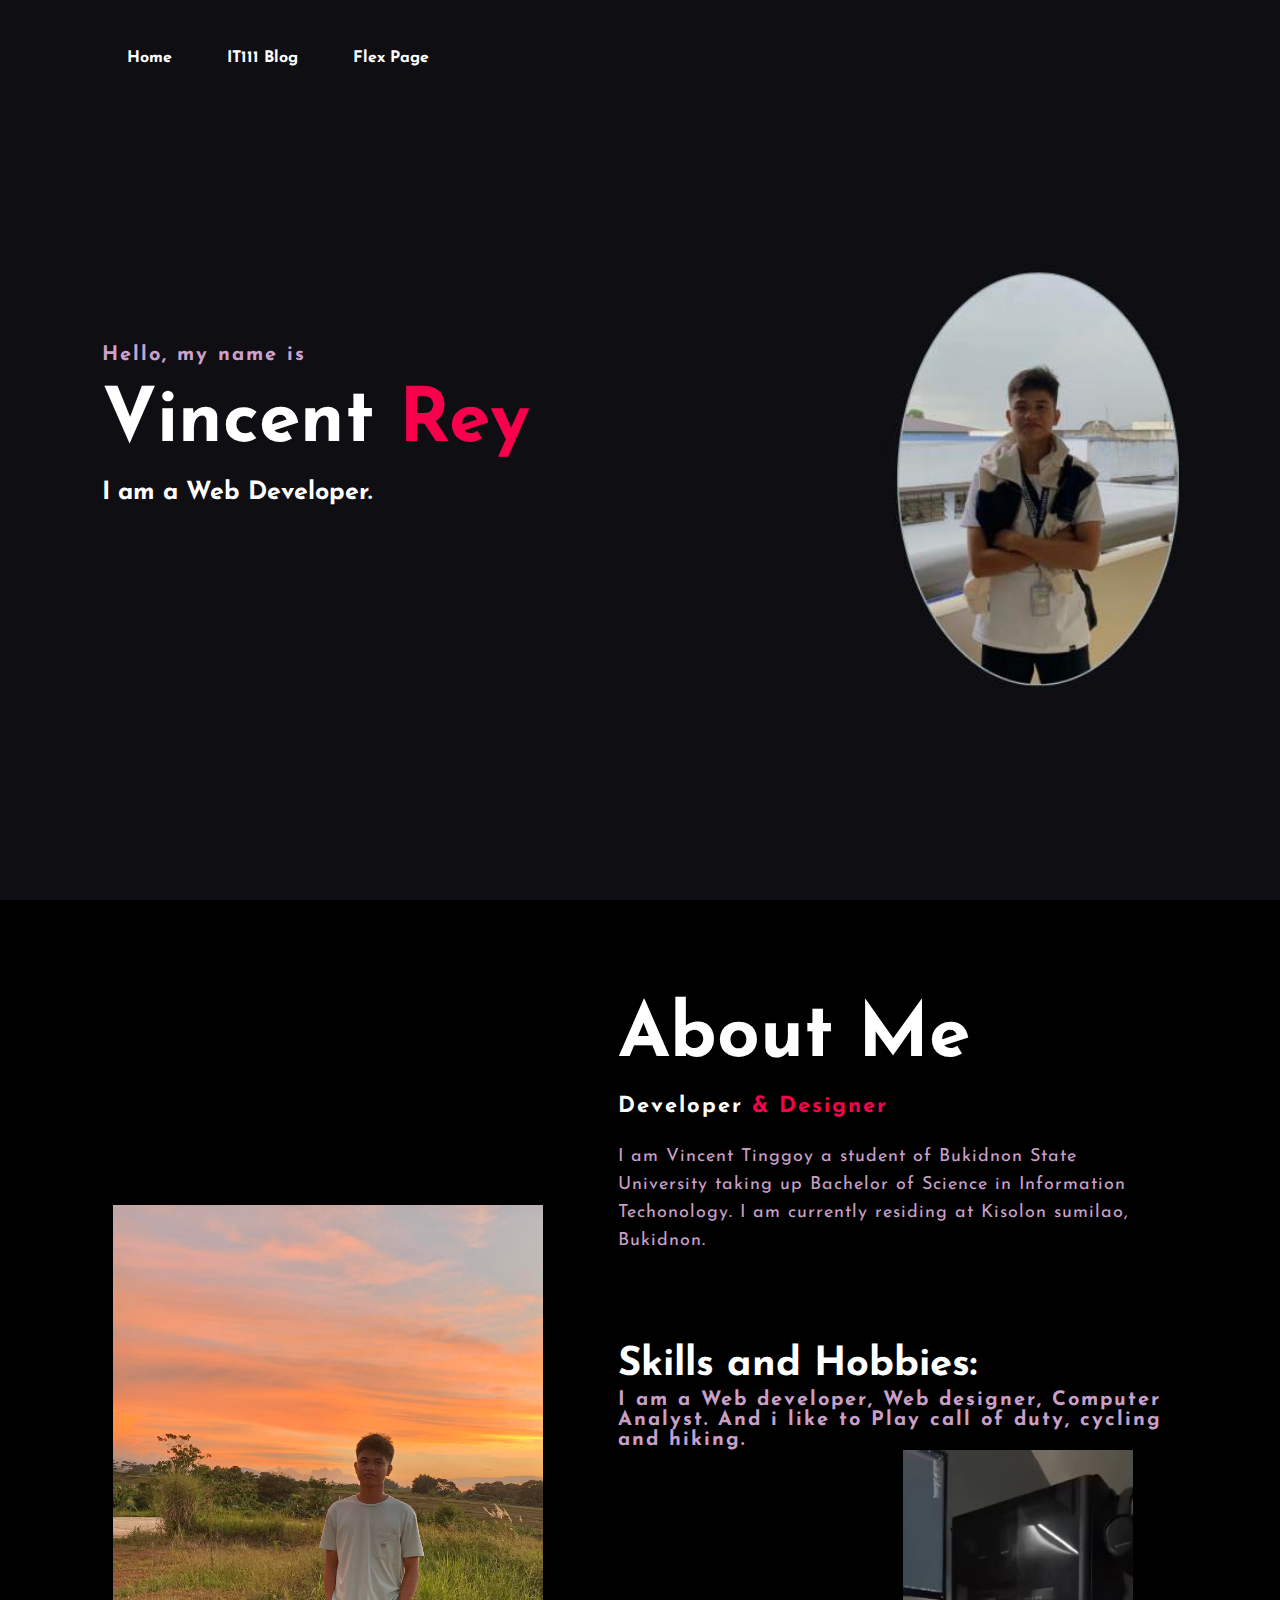
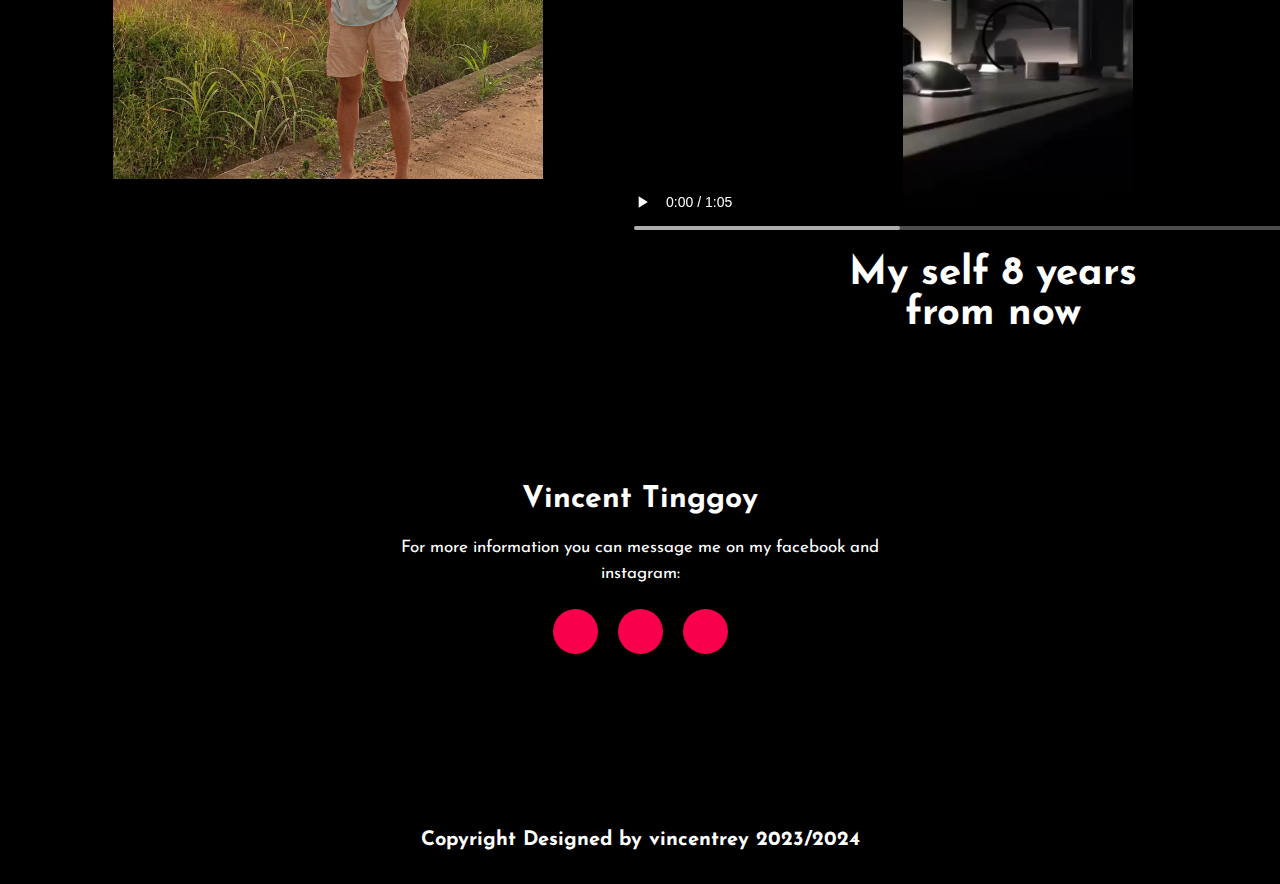
<file: index.html>
<!DOCTYPE html>
<html>
<head>
	<title>Vincent Rey's web</title>
	<link rel="stylesheet" type="text/css" href="css/style.css">

	<link rel="preconnect" href="https://fonts.gstatic.com">
  <link href="https://fonts.googleapis.com/css2?family=Josefin+Sans:ital,wght@0,100;0,200;0,300;0,400;0,500;0,600;0,700;1,100;1,200;1,300;1,400;1,500;1,600;1,700&display=swap" rel="stylesheet">

  <link rel="stylesheet" href="https://cdnjs.cloudflare.com/ajax/libs/font-awesome/5.15.3/css/all.min.css" integrity="sha512-iBBXm8fW90+nuLcSKlbmrPcLa0OT92xO1BIsZ+ywDWZCvqsWgccV3gFoRBv0z+8dLJgyAHIhR35VZc2oM/gI1w==" crossorigin="anonymous" referrerpolicy="no-referrer" />

</head>
<body>
	<!----hero Section start---->

	<div class="hero">
		<nav>
			<ul>
				<li><a href="#">Home</a></li>
				<li><a href="about.html">IT111 Blog</a></li>
				<li><a href="skills.html">Flex Page</a></li>
			</ul>

		</nav>

		<div class="content">
			<h4>Hello, my name is</h4>
			<h1>Vincent <span>Rey</span></h1>
			<h3>I am a Web Developer.</h3>
			<div class="newslatter">
			</div>
		</div>
	</div>
	<!----About section start---->
	<section class="about">
		<div class="main">
			<img src="img/ADIK.jpg">
			<div class="about-text">
				<h2>About Me</h2>
				<h5>Developer <span>& Designer</span></h5>
				<p>I am Vincent Tinggoy a student of Bukidnon State University taking up Bachelor of Science in Information Techonology. I am currently residing at Kisolon sumilao, Bukidnon.</p>
				<h3 style="position: relative; top: 45px;font-size: 40px;" >Skills and Hobbies:</h3>
				<h4> I am a Web developer, Web designer, Computer Analyst. And i like to Play call of duty, cycling and hiking.</h4>
				<video width="800" height="400" controls>
					<source src="inspo.mp4" type="video/mp4">
				</video>
				
		<h3 style="font-size: 40px;text-align: center;margin-left: 200px;color: white; position: relative; top: 0px;color: white;">My self 8 years from now</h3>
			</div>
		</div>
	</section>

	<!------footer start--------->
	<footer>
		<p>Vincent Tinggoy</p>
		<p>For more information you can message me on my facebook and instagram:</p>
		<div class="social">
			<a href="https://www.facebook.com/centvin.rey?mibextid=kFxxJD"i class="fab fa-facebook-f"></i></a>
			<a href="https://instagram.com/beanceent?igshid=OGQ5ZDc2ODk2ZA=="i class="fab fa-instagram"></i></a>
			<a href="https://www.youtube.com"><i class="fab fa-youtube"></i></a>
		</div>
		<p class="end">Vincent Tinggoy</p>
		<footer>
			<p style="font-size: 20px;position: relative; top: 70px;">Copyright Designed by vincentrey 2023/2024</p>
	</footer>
</body>
</html>
</file>
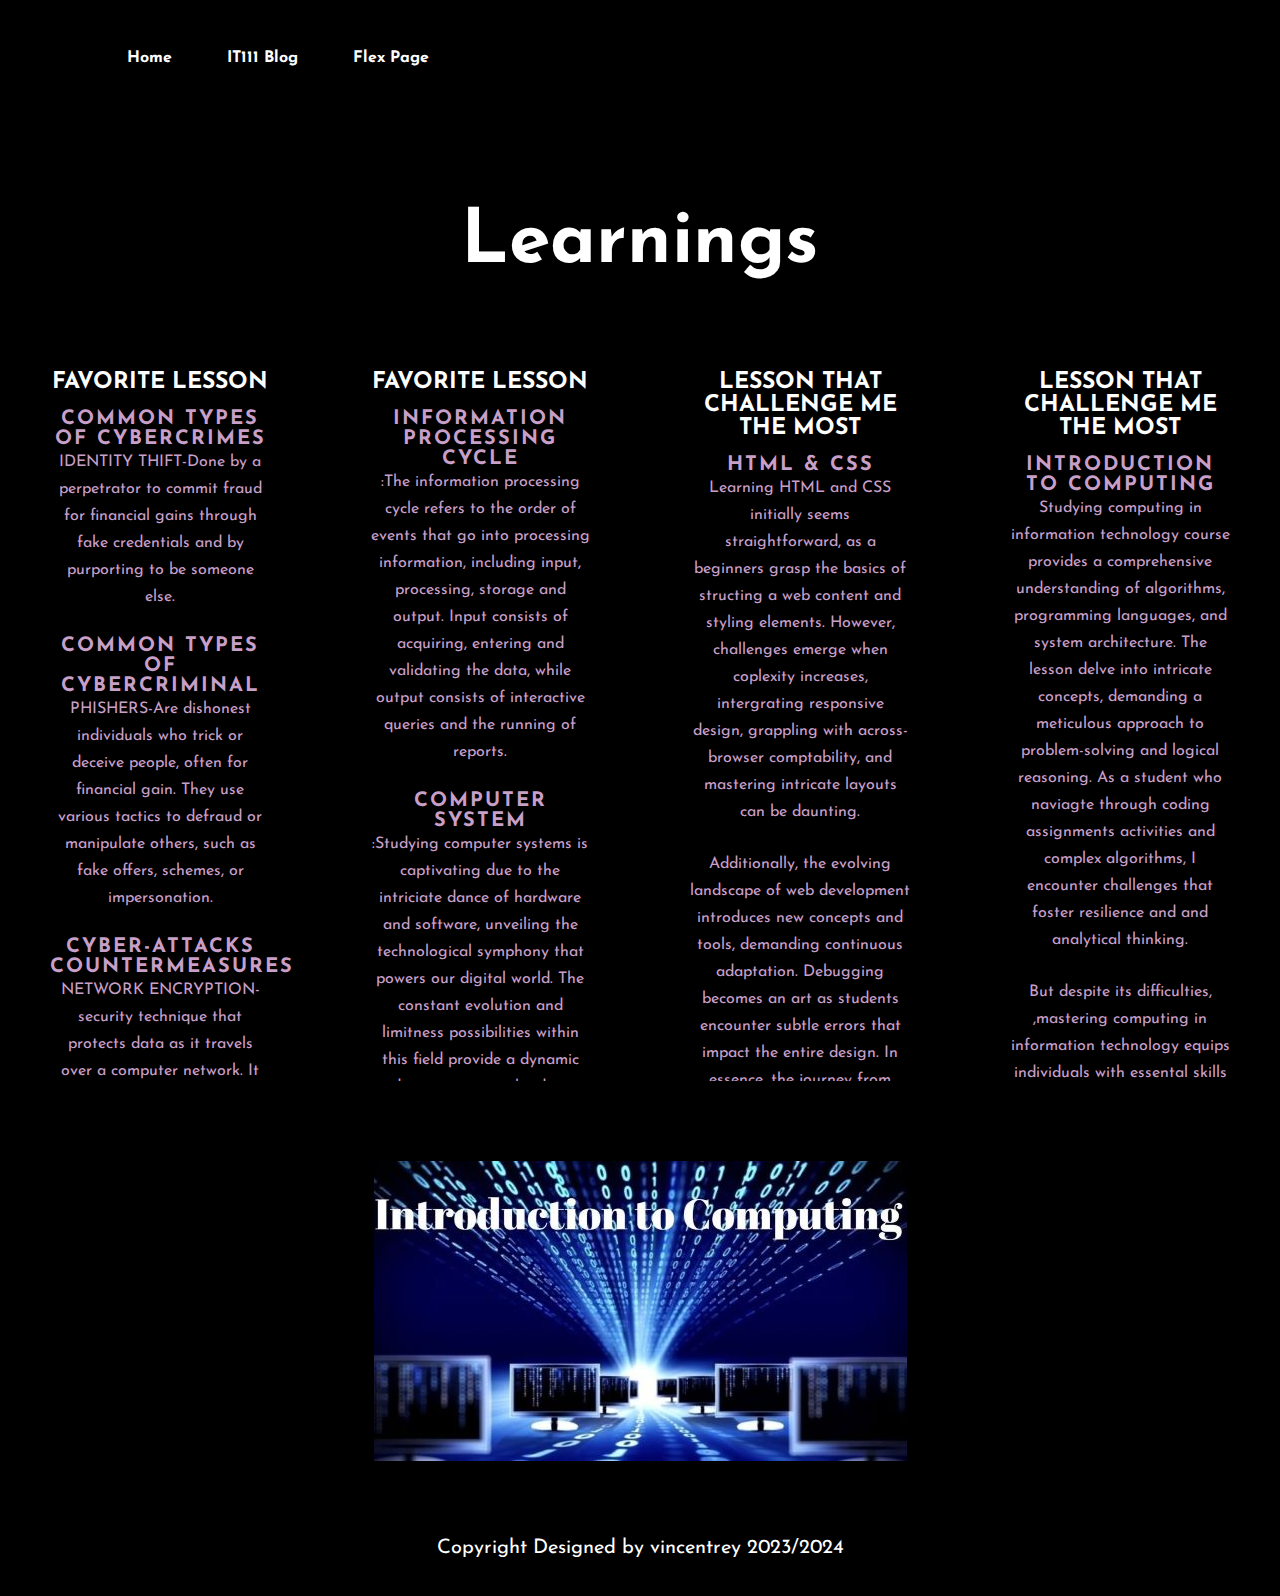
<file: about.html>
<!DOCTYPE html>
<html>
<head>
	<title>Vincent Rey's web</title>
	<link rel="stylesheet" type="text/css" href="css/style.css">

	<link rel="preconnect" href="https://fonts.gstatic.com">
  <link href="https://fonts.googleapis.com/css2?family=Josefin+Sans:ital,wght@0,100;0,200;0,300;0,400;0,500;0,600;0,700;1,100;1,200;1,300;1,400;1,500;1,600;1,700&display=swap" rel="stylesheet">

  <link rel="stylesheet" href="https://cdnjs.cloudflare.com/ajax/libs/font-awesome/5.15.3/css/all.min.css" integrity="sha512-iBBXm8fW90+nuLcSKlbmrPcLa0OT92xO1BIsZ+ywDWZCvqsWgccV3gFoRBv0z+8dLJgyAHIhR35VZc2oM/gI1w==" crossorigin="anonymous" referrerpolicy="no-referrer" />

</head>
<body>
	<div class="aboutt">
		<nav>
			<ul>
				<li><a href="index.html">Home</a></li>
				<li><a href="about.html">IT111 Blog</a></li>
				<li><a href="skills.html">Flex Page</a></li>
			</ul>
		</nav>
	</div>
	<div class="service">
		<div class="title">
			<h2>Learnings</h2>
		</div>

		<div class="box">
			<div class="card">
				<i class="far fa-user"></i>
				<h5>FAVORITE LESSON</h5>
				<h4>COMMON TYPES OF CYBERCRIMES</h4>
				<div class="pra">
					<p>IDENTITY THIFT-Done by a perpetrator to commit fraud for financial gains through fake credentials and by purporting to be someone else.</p>
				<h4>COMMON TYPES OF CYBERCRIMINAL</h4>
				    <p>PHISHERS-Are dishonest individuals who trick or deceive people, often for financial gain. They use various tactics to defraud or manipulate others, such as fake offers, schemes, or impersonation.</p>
                <h4>CYBER-ATTACKS COUNTERMEASURES</h4>   
				    <p>NETWORK ENCRYPTION-security technique that protects data as it travels over a computer network. It scrambles the information so that it can only be understood by the intended recipient, making it difficult for unauthorized parties to intercept and read the data.</p>           
				
					<p style="text-align: center;"></p>
				</div>
			</div>

			<div class="card">
				<i class="far fa-user"></i>
				<h5>FAVORITE LESSON</h5>
				<h4>INFORMATION PROCESSING CYCLE</h4>
				<div class="pra">
					<p>:The information processing cycle refers to the order of events that go into processing information, including input, processing, storage and output. Input consists of acquiring, entering and validating the data, while output consists of interactive queries and the running of reports.</p>
                <h4>COMPUTER SYSTEM</h4>
				    <P>:Studying computer systems is captivating due to the intriciate dance of hardware and software, unveiling the technological symphony that powers our digital world. The constant evolution and limitness possibilities within this field provide a dynamic and ever-engaging landscape for enthusiasts and learners alike.</P>
					<p style="text-align: center;"></p>
				</div>
			</div>

			<div class="card">
				<i class="far fa-user"></i>
				<h5>LESSON THAT CHALLENGE ME THE MOST</h5>
				<div class="pra">
					<h4>HTML & CSS</h4>
					<p>Learning HTML and CSS initially seems straightforward, as a beginners grasp the basics of structing a web content and styling elements. However, challenges emerge when coplexity increases, intergrating responsive design, grappling with across-browser comptability, and mastering intricate layouts can be daunting.
						<p>Additionally, the evolving landscape of web development introduces new concepts and tools, demanding continuous adaptation. Debugging becomes an art as students encounter subtle errors that impact the entire design. In essence, the journey from novice the proficient in HTML and CSS Transforms into a challenging yet rewarding experience.</p>
					</p>

					<p style="text-align: center;"></p>
				</div>
			</div>
			
			<div class="card">
				<i class="far fa-user"></i>
				<h5>LESSON THAT CHALLENGE ME THE MOST</h5>
				<div class="pra">
					<h4>INTRODUCTION TO COMPUTING</h4>
						<p>Studying computing in information technology course provides a comprehensive understanding of algorithms, programming languages, and system architecture. The lesson delve into intricate concepts, demanding a meticulous approach to problem-solving and logical reasoning. As a student who naviagte through coding assignments activities and complex algorithms, I encounter challenges that foster resilience and and analytical thinking.
						<p>But despite its difficulties, ,mastering computing in information technology equips individuals with essental skills for the everevolving landscape of IT, making my journy both demanding and rewarding.</p>
					</p>
				</div>
			</div>		
		</div>
	    </div>
	    <footer>
			<picture style=" position: relative; top: -70px;">
			     <img src="img/Intro to Computing.jpg">
			</picture>
		<p style="font-size: 20px;background-color: black; top: 200px;">Copyright Designed by vincentrey 2023/2024</p>
    </footer>
</body>
</html>
</file>
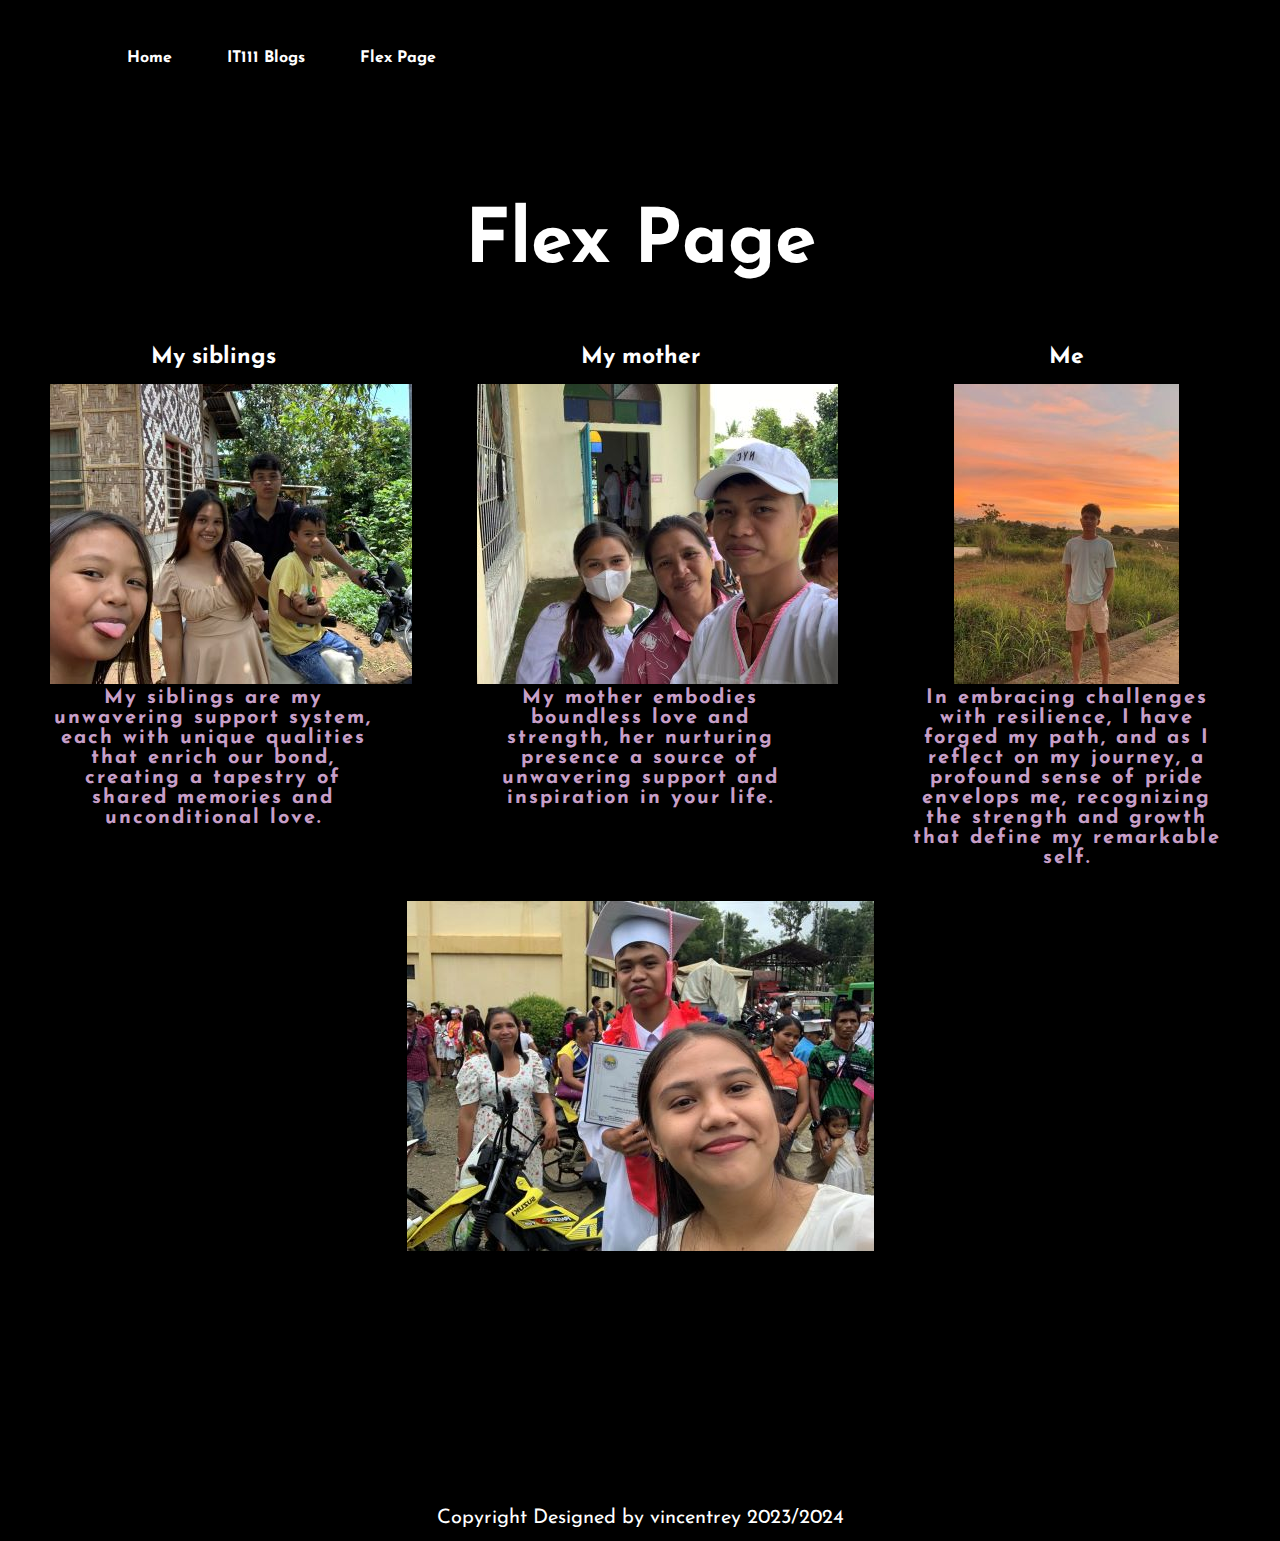
<file: skills.html>
<!DOCTYPE html>
<html>
<head>
	<title>Vincent Rey's web</title>
	<link rel="stylesheet" type="text/css" href="css/style.css">

	<link rel="preconnect" href="https://fonts.gstatic.com">
  <link href="https://fonts.googleapis.com/css2?family=Josefin+Sans:ital,wght@0,100;0,200;0,300;0,400;0,500;0,600;0,700;1,100;1,200;1,300;1,400;1,500;1,600;1,700&display=swap" rel="stylesheet">

  <link rel="stylesheet" href="https://cdnjs.cloudflare.com/ajax/libs/font-awesome/5.15.3/css/all.min.css" integrity="sha512-iBBXm8fW90+nuLcSKlbmrPcLa0OT92xO1BIsZ+ywDWZCvqsWgccV3gFoRBv0z+8dLJgyAHIhR35VZc2oM/gI1w==" crossorigin="anonymous" referrerpolicy="no-referrer" />

</head>
<body>
	<div class="aboutt">
		<nav>
			<ul>
				<li><a href="index.html">Home</a></li>
				<li><a href="about.html">IT111 Blogs</a></li>
				<li><a href="skills.html">Flex Page</a></li>
			</ul>>
		</nav>
	</div>
	<div class="likers">
		<div class="title">
			<h2>Flex Page</h2>
		</div>

		<div class="boxx">
			<div class="cardd">
				<h5>My siblings</h5>
				<img src="img/my siblings.jpg">
				<div class="pra">
					<h4> My siblings are my unwavering support system, each with unique qualities that enrich our bond, creating a tapestry of shared memories and unconditional love.</h4>
					<p style="text-align: center;">
					</p>
				</div>
			</div>

			<div class="cardd">
				<h5>My mother</h5>
				<img src="img/my mother.jpg">
				<div class="pra">
					<h4>My mother embodies boundless love and strength, her nurturing presence a source of unwavering support and inspiration in your life.</h4>
					<p style="text-align: center;">
					</p>
				</div>
			</div>

			<div class="cardd">
				<h5>Me</h5>
				<img src="img/about me.jpg">
				<div class="pra">
					<h4>In embracing challenges with resilience, I have forged my path, and as I reflect on my journey, a profound sense of pride envelops me, recognizing the strength and growth that define my remarkable self.</h4>
					<p style="text-align: center;">
					</p>
				</div>
			</div>
    	</div>
	</div>	
	<footer>
		<picture style="position: relative; top: -250px;">
			 <img src="img/grad.jpg">
	   </picture>
	<p style="font-size: 20px;background-color: black; top: 300px;">Copyright Designed by vincentrey 2023/2024</p>
</footer>
</body>
</html>
</file>
<file: css/style.css>
*{
	padding: 0;
	margin: 0;
	font-family: 'Josefin Sans', sans-serif;
	box-sizing: border-box;
}
.hero{
	height: 100vh;
	width: 100%;
	background-image: url(../img/BROWN.jpg);
	background-size: cover;
	background-position: center;
}
.aboutt{
	background-color: #000;
	background-size: cover;
	background-position: center;
}
nav{
	display: flex;
	align-items:center;
	justify-content: space-between;
	padding-top: 40px;
	padding-left: 8%;
	padding-right: 8%;
}
.logo{
	color: white;
	font-size: 35px;
	letter-spacing: 1px;
	cursor: pointer;
}
span{
	color: #f9004d;
}
nav ul li{
	list-style-type: none;
	display: inline-block;
	padding: 10px  25px;
}
nav ul li a{
	color: white;
	text-decoration: none;
	font-weight: bold;
	text-transform: capitalize;
}
nav ul li a:hover{
	color: #f9004d;
	transition: .4s;
}
.btn{
	background-color:#f9004d;
	color: white;
	text-decoration: none;
	border: 2px solid transparent;
	font-weight: bold;
	padding: 10px 25px;
	border-radius: 30px;
	transition: transform .4s; 
}
.btn:hover{
	transform: scale(1.2);
}
.content{
	position: absolute;
	top: 50%;
	left:8%;
	transform: translateY(-50%);
}
h1{
	color: white;
	margin: 20px 0px 20px;
	font-size: 75px;
}
h3{
	color: white;
	font-size: 25px;
	margin-bottom: 50px;
}
h4{
	color: #fcfc;
	letter-spacing: 2px;
	font-size: 20px;
}
.about{
	width: 100%;
	padding: 100px 0px;
	background-color:black;
}
.about img{
	height: auto;
	width: 430px;
}
.about-text{
	width: 550px;
}
.main{
	width: 1130px;
	max-width: 95%;
	margin: 0 auto;
	display: flex;
	align-items: center;
	justify-content: space-around;
}
.about-text h2{
	color: white;
	font-size: 75px;
	text-transform: capitalize;
	margin-bottom: 20px;
}
.about-text h5{
	color: white;
	letter-spacing: 2px;
	font-size: 22px;
	margin-bottom: 25px;
	text-transform: capitalize;
}
.about-text p{
	color: #fcfc;
	letter-spacing: 1px;
	line-height: 28px;
	font-size: 18px;
	margin-bottom: 45px;
}
button{
	background-color:#f9004d;
	color: white;
	text-decoration: none;
	border: 2px solid transparent;
	font-weight: bold;
	padding: 13px 30px;
	border-radius: 30px;
	transition: .4s; 
}
button:hover{
	background-color: transparent;
	border: 2px solid #f9004d;
	cursor: pointer;
}
.mee img{
	width: auto;
	background-color:  black;
	
	margin-left: 35rem;
	width: 500px;
}
.mee p{
	text-align: center;
	color: black;
	margin-bottom: 10rem;
	font-size: 70px;
}   

.service{
	background:black;
	width: 100%;
	padding: 100px 0px;
}
.title h2{
	color: white;
	font-size: 75px;
	width: 1130px;
	margin: 30px auto;
	text-align: center;
}
.box{
	display: flex;
	justify-content: center;
	align-items: center;
	min-height: 400px;
}
.card{
	height: 755px;
	width: 500px;
	padding: 20px 35px;
	background: black;
	border-radius: 20px;
	margin: 15px;
	position: relative;
	overflow: hidden;
	text-align: center;
}
.card i{
	font-size: 50px;
	display: block;
	text-align: center;
	margin: 25px 0px;
	color: #f9004d;
}
h5{
	color: white;
	font-size: 23px;
	margin-bottom: 15px;
}
.pra p{
	color: #fcfc;
	font-size: 16px;
	line-height: 27px;
	margin-bottom: 25px;
}
.card .button{
	background-color:#f9004d;
	color: white;
	text-decoration: none;
	border: 2px solid transparent;
	font-weight: bold;
	padding: 9px 22px;
	border-radius: 30px;
	transition: .4s; 
}
.card .button:hover{
	background-color: transparent;
	border: 2px solid #f9004d;
	cursor: pointer;
}

.contact-me{
	width: 100%;
	height: 290px;
	background: black;
	display: flex;
	align-items: center;
	flex-direction: column;
	justify-content: center;
}
.contact-me p{
	color: white;
	font-size: 30px;
	font-weight: bold;
	margin-bottom: 25px;
}
.contact-me .button-two{
	background-color:#f9004d;
	color: white;
	text-decoration: none;
	border: 2px solid transparent;
	font-weight: bold;
	padding: 13px 30px;
	border-radius: 30px;
	transition: .4s; 
}
.contact-me .button-two:hover{
	background-color: transparent;
	border: 2px solid #f9004d;
	cursor: pointer;
}
footer{
	position: relative;
	width: 100%;
	height: 400px;
	background: black;
	display: flex;
	flex-direction: column;
	align-items: center;
	justify-content: center;
}
footer p:nth-child(1){
	font-size: 30px;
	color: white;
	margin-bottom: 20px;
	font-weight: bold;
}
footer p:nth-child(2){
	color: white;
	font-size: 17px;
	width: 500px;
	text-align: center;
	line-height: 26px;
}
.social{
	display: flex;
}
.social a{
	width: 45px;
	height: 45px;
	display: flex;
	align-items: center;
	justify-content: center;
	background:  #f9004d;
	border-radius: 50%;
	margin: 22px 10px;
	color: white;
	text-decoration: none;
	font-size: 20px;
}
.social a:hover{
	transform: scale(1.3);
	transition: .3s;
}
.end{
	position: absolute;
	color:#f9004d;
	bottom: 35px;
	font-size: 14px; 
}
.foot1{
	font-size: 10px;
}

.likers{
	background: black;
	width: 100%;
	padding: 100px 0px;
}
.title h2{
	color: white;
	font-size: 75px;
	width: 1130px;
	margin: 30px auto;
	text-align: center;
}
.boxx{
	display: flex;
	justify-content: center;
	align-items: center;
	min-height: 400px;
}
.cardd{
	height: 700px;
	width: 500px;
	padding: 20px 35px;
	background: black;
	border-radius: 20px;
	margin: 15px;
	position: relative;
	overflow: hidden;
	text-align: center;
}
.cardd i{
	font-size: 50px;
	display: block;
	text-align: center;
	margin: 25px 0px;
	color: #f9004d;
}
h5{
	color: white;
	font-size: 23px;
	margin-bottom: 15px;
}
.pra p{
	color: #fcfc;
	font-size: 16px;
	line-height: 27px;
	margin-bottom: 25px;
}
.cardd .button{
	background-color:#f9004d;
	color: white;
	text-decoration: none;
	border: 2px solid transparent;
	font-weight: bold;
	padding: 9px 22px;
	border-radius: 30px;
	transition: .4s; 
}
.cardd .button:hover{
	background-color: transparent;
	border: 2px solid #f9004d;
	cursor: pointer;
}
</file>
